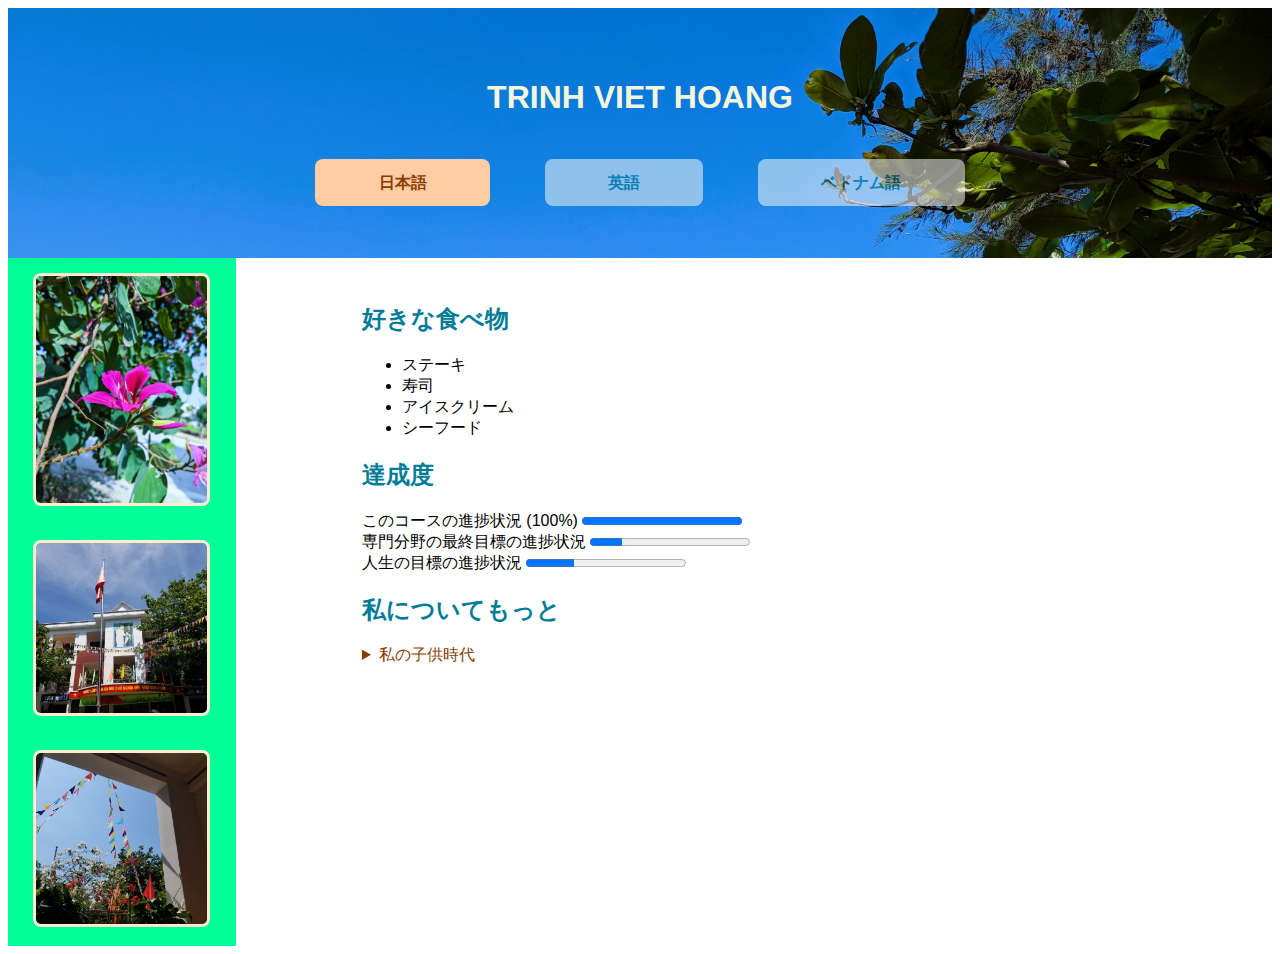
<file: index.html>
<!DOCTYPE html>
<html lang="Japanese">
<head>
    <meta charset="UTF-8">
    <meta name="viewport" content="width=device-width, initial-scale=1.0">
    <title>HW_TrinhHoang</title>
    <link rel="stylesheet" href="Style.css">
</head>
<body>
    <header>
        <h1>Trinh Viet Hoang</h1>
        <a href="index.html" class= "active" >日本語</a>
        <a href="TrinhHoang1.html">英語</a>
        <a href="TrinhHoang2.html">ベトナム語</a>
    </header>
   <main>  
    <aside class="left">
        <a href="https://github.com/HoangTrinhyeuoi"><img src="../Image/z5193535747717_88c0265b1c3f6c8f245f0d08c8b215d8.jpg" alt="ảnh"></a>
        <a href="https://www.linkedin.com/in/trinh-hoang-80382b313/"><img src="../Image/z5479171248875_03b6bd0dcb8b583245c7ba0c6655b373.jpg" alt="ảnh"></a>
        <a href="https://www.facebook.com/hoangkento2407/"><img src="../Image/z5479171251102_16aa17553661168c4de47dae425b6266.jpg" alt="ảnh"></a>
    </aside>  
   <section class="right">
    <h2>好きな食べ物</h2>
        <ul>
            <li>ステーキ</li>
            <li>寿司</li>
            <li>アイスクリーム</li>
            <li>シーフード</li>
        </ul>
    <h2>達成度</h2>
        このコースの進捗状況 (100%) <progress value="100" max="100"></progress><br>
        専門分野の最終目標の進捗状況 <progress value="20" max="100"></progress><br>
        人生の目標の進捗状況 <progress value="30" max="100"></progress>
    <h2>私についてもっと</h2>
    <details>
        <summary>私の子供時代</summary>
        <p>私はタンホア省で生まれ、18歳のときに勉強のためにダナン市に引っ越しました。</p>
    </details><br>
   </section>
    </main>
</body>
</html>
</file>
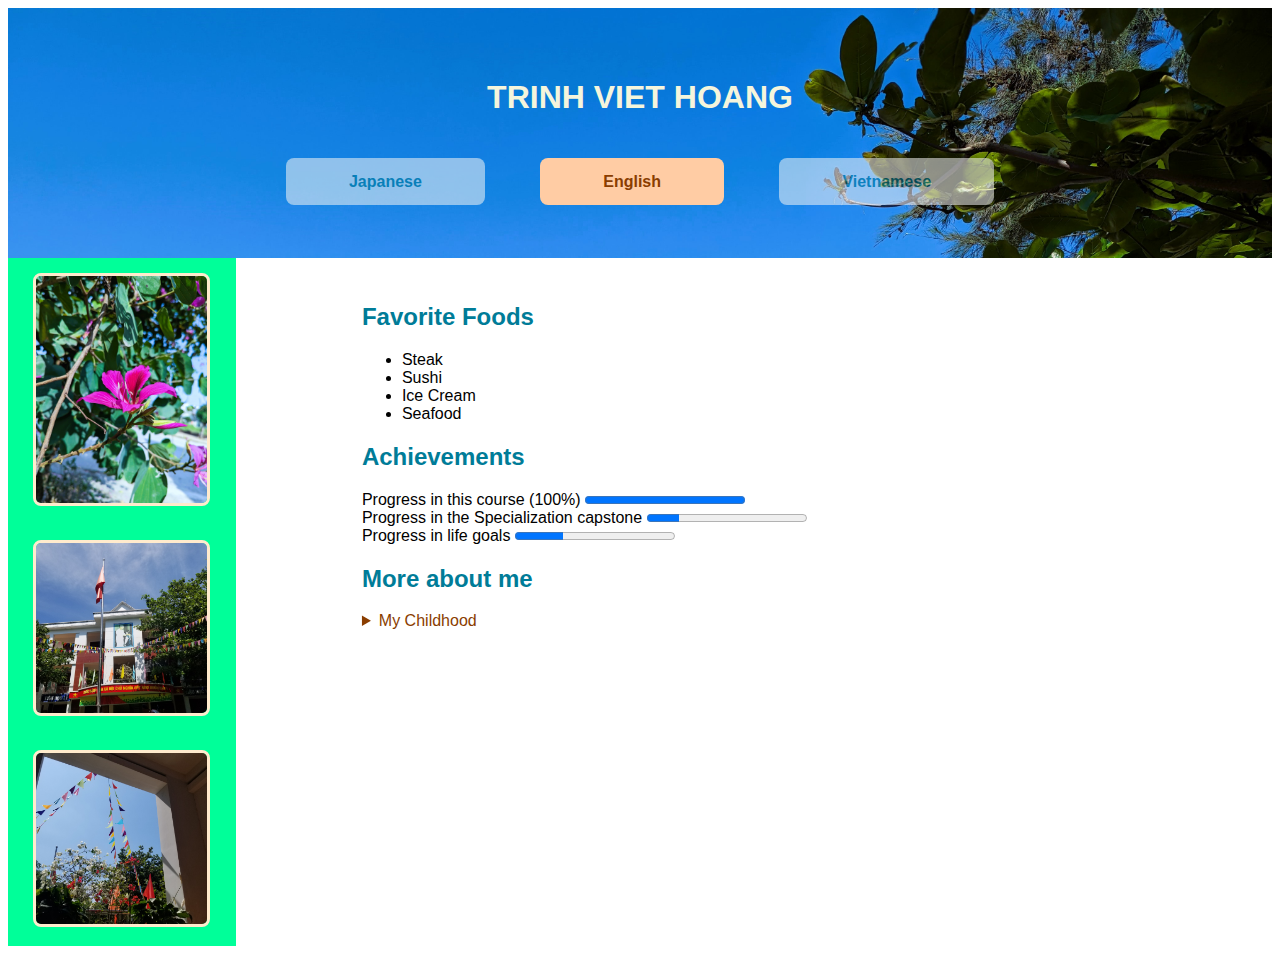
<file: TrinhHoang1.html>
<!DOCTYPE html>
<html lang="en">
<head>
    <meta charset="UTF-8">
    <meta name="viewport" content="width=device-width, initial-scale=1.0">
    <title>HW_TrinhHoang</title>
    <link rel="stylesheet" href="Style.css">
</head>
<body>
    <header>
        <h1>Trinh Viet Hoang</h1>
        <a href="index.html">Japanese</a>
        <a href="TrinhHoang1.html" class="active">English</a>
        <a href="TrinhHoang2.html">Vietnamese</a>
    </header>
   <main>  
    <aside class="left">
        <a href="https://github.com/HoangTrinhyeuoi"><img src="../Image/z5193535747717_88c0265b1c3f6c8f245f0d08c8b215d8.jpg" alt="ảnh"></a>
        <a href="https://www.linkedin.com/in/trinh-hoang-80382b313/"><img src="../Image/z5479171248875_03b6bd0dcb8b583245c7ba0c6655b373.jpg" alt="ảnh"></a>
        <a href="https://www.facebook.com/hoangkento2407/"><img src="../Image/z5479171251102_16aa17553661168c4de47dae425b6266.jpg" alt="ảnh"></a>
    </aside>  
   <section class="right">
    <h2>Favorite Foods</h2>
        <ul>
            <li>Steak</li>
            <li>Sushi</li>
            <li>Ice Cream</li>
            <li>Seafood</li>
        </ul>
    <h2>Achievements</h2>
        Progress in this course (100%) <progress value="100" max="100"></progress><br>
        Progress in the Specialization capstone <progress value="20" max="100"></progress><br>
        Progress in life goals <progress value="30" max="100"></progress>
    <h2>More about me</h2>
    <details>
        <summary>My Childhood</summary>
        <p>I was born in Thanh Hoa province and moved to the Da Nang city for study when I was 18 years</p>
    </details><br>
   </section>
    </main>
</body>
</html>
</file>
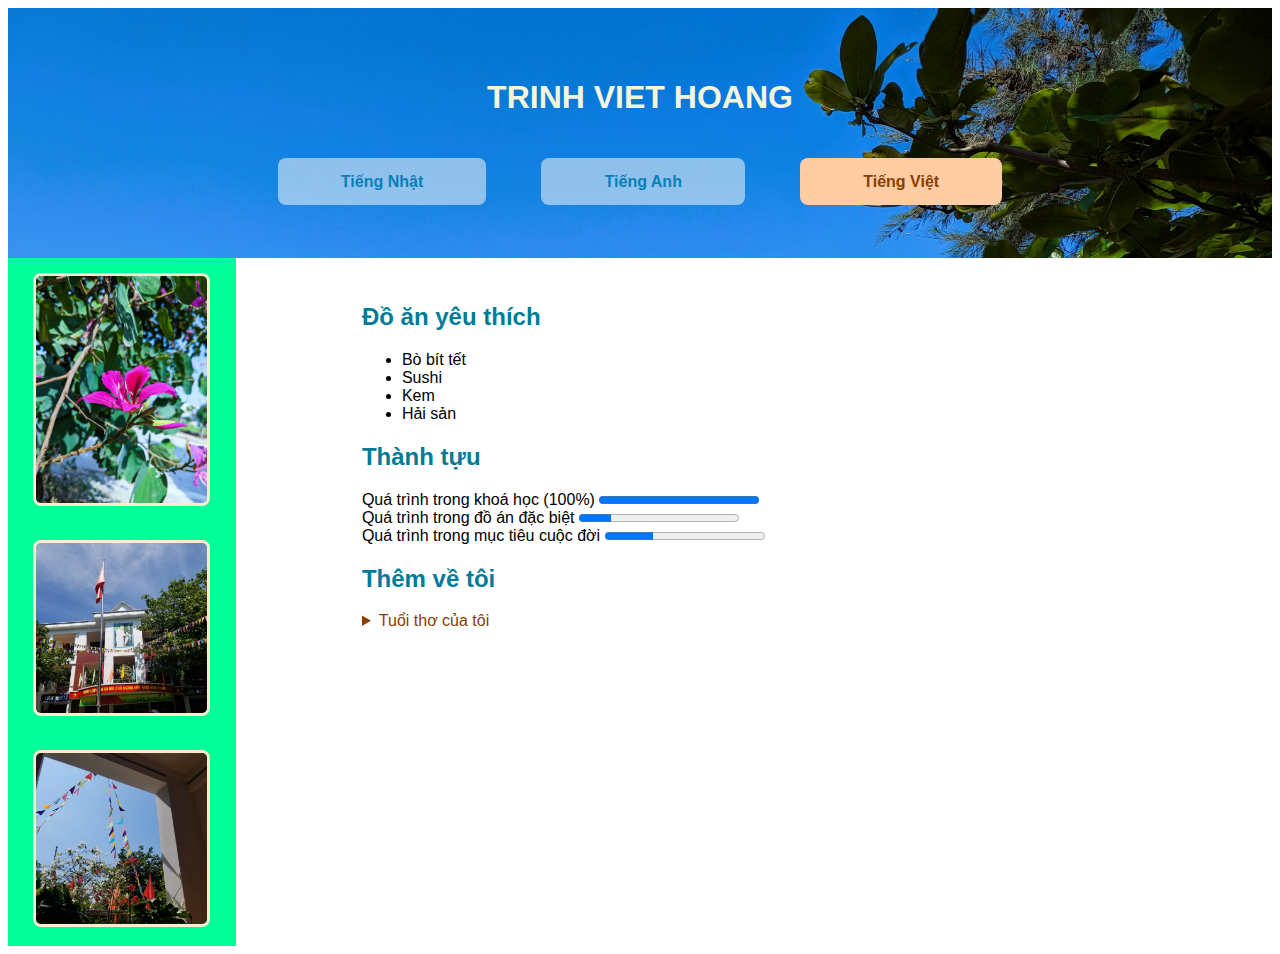
<file: TrinhHoang2.html>
<!DOCTYPE html>
<html lang="en">
<head>
    <meta charset="UTF-8">
    <meta name="viewport" content="width=device-width, initial-scale=1.0">
    <title>HW_TrinhHoang</title>
    <link rel="stylesheet" href="Style.css">
</head>
<body>
    <header>
        <h1>Trinh Viet Hoang</h1>
        <a href="index.html">Tiếng Nhật</a>
        <a href="TrinhHoang1.html">Tiếng Anh</a>
        <a href="TrinhHoang2.html" class= "active">Tiếng Việt</a>
    </header>
   <main>  
    <aside class="left">
        <a href="https://github.com/HoangTrinhyeuoi"><img src="../Image/z5193535747717_88c0265b1c3f6c8f245f0d08c8b215d8.jpg" alt="ảnh"></a>
        <a href="https://www.linkedin.com/in/trinh-hoang-80382b313/"><img src="../Image/z5479171248875_03b6bd0dcb8b583245c7ba0c6655b373.jpg" alt="ảnh"></a>
        <a href="https://www.facebook.com/hoangkento2407/"><img src="../Image/z5479171251102_16aa17553661168c4de47dae425b6266.jpg" alt="ảnh"></a>
    </aside>  
   <section class="right">
    <h2>Đồ ăn yêu thích</h2>
        <ul>
            <li>Bò bít tết</li>
            <li>Sushi</li>
            <li>Kem</li>
            <li>Hải sản</li>
        </ul>
    <h2>Thành tựu</h2>
        Quá trình trong khoá học (100%) <progress value="100" max="100"></progress><br>
        Quá trình trong đồ án đặc biệt <progress value="20" max="100"></progress><br>
        Quá trình trong mục tiêu cuộc đời <progress value="30" max="100"></progress>
    <h2>Thêm về tôi</h2>
    <details>
        <summary>Tuổi thơ của tôi</summary>
        <p>Tôi sinh ra tại tỉnh Thanh Hoá. Tôi chuyển đến thành phố Đà Nẵng để học tập khi tôi 18 tuổi</p>
    </details><br>
   </section>
    </main>
</body>
</html>
</file>
<file: Style.css>
body{
    font-family: Arial;
}
header{
    background-image: url(../Image/PXL_20240224_071950734.jpg);
    background-size: cover;
    text-align: center;
    height: 200px;
    padding-top: 50px;
}

header h1{
    text-transform: uppercase;
    color: beige;
    margin-bottom: 57px;
}

header a{
    text-decoration: none;
    background-color: whitesmoke;
    padding: 15px 5%;
    opacity: 0.55;
    margin-left: 2%;
    margin-right: 2%;
    border-radius: 8px;
    color: #007c98;
    font-weight: bold;
}

.active{
    background-color: #ffcca4;
    color: #8a3d00;
    opacity: 1;
}

main{
    display: flex;
}

.left{
    width: 20%;
    background-color: #00FF99;
    text-align: center;
}

.right{
    width: 80%;
    padding-left: 10%;
    padding-top: 25px;
}

.right h2{
    color: #007c98;
}

.right summary{
    color: #8a3d00;
}

.left img{
    border-radius: 8px;
    width: 75%;
    margin-top: 15px;
    margin-bottom: 15px;
    border: 3px solid blanchedalmond;
}
</file>
